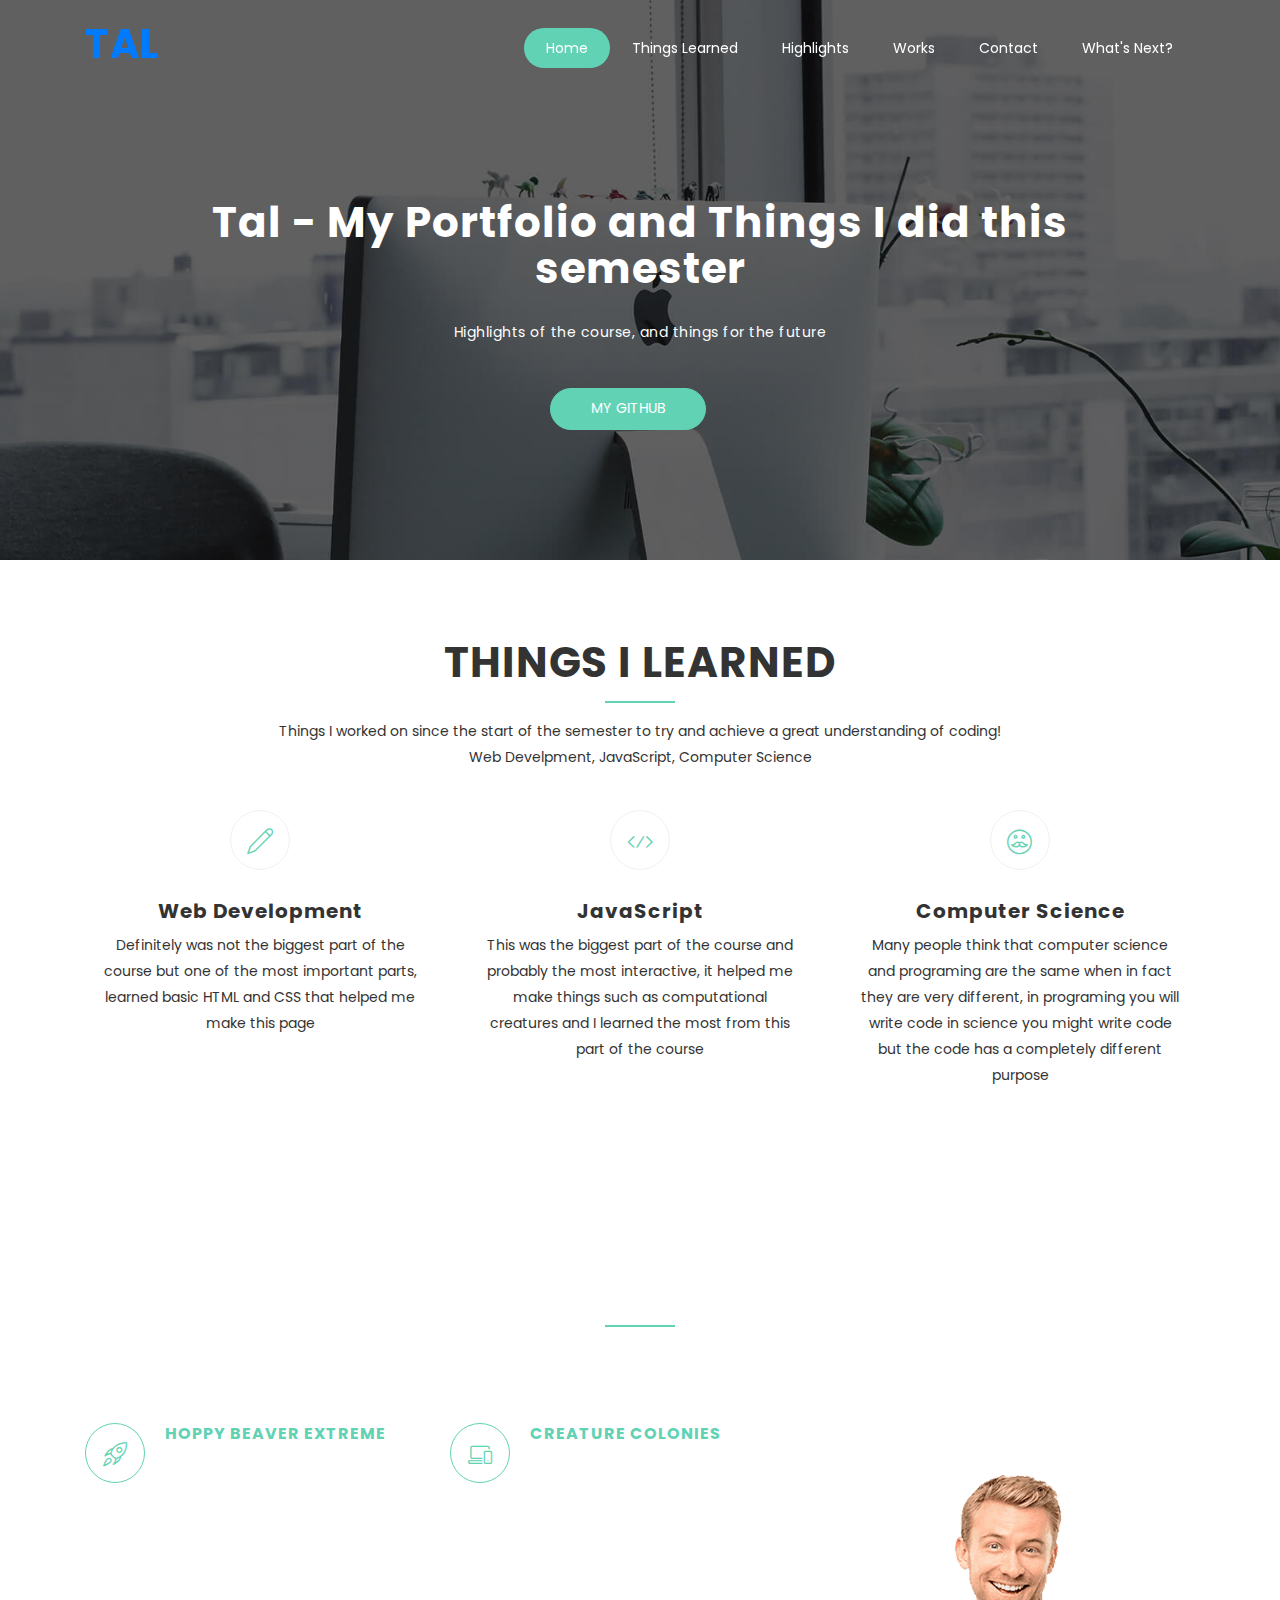
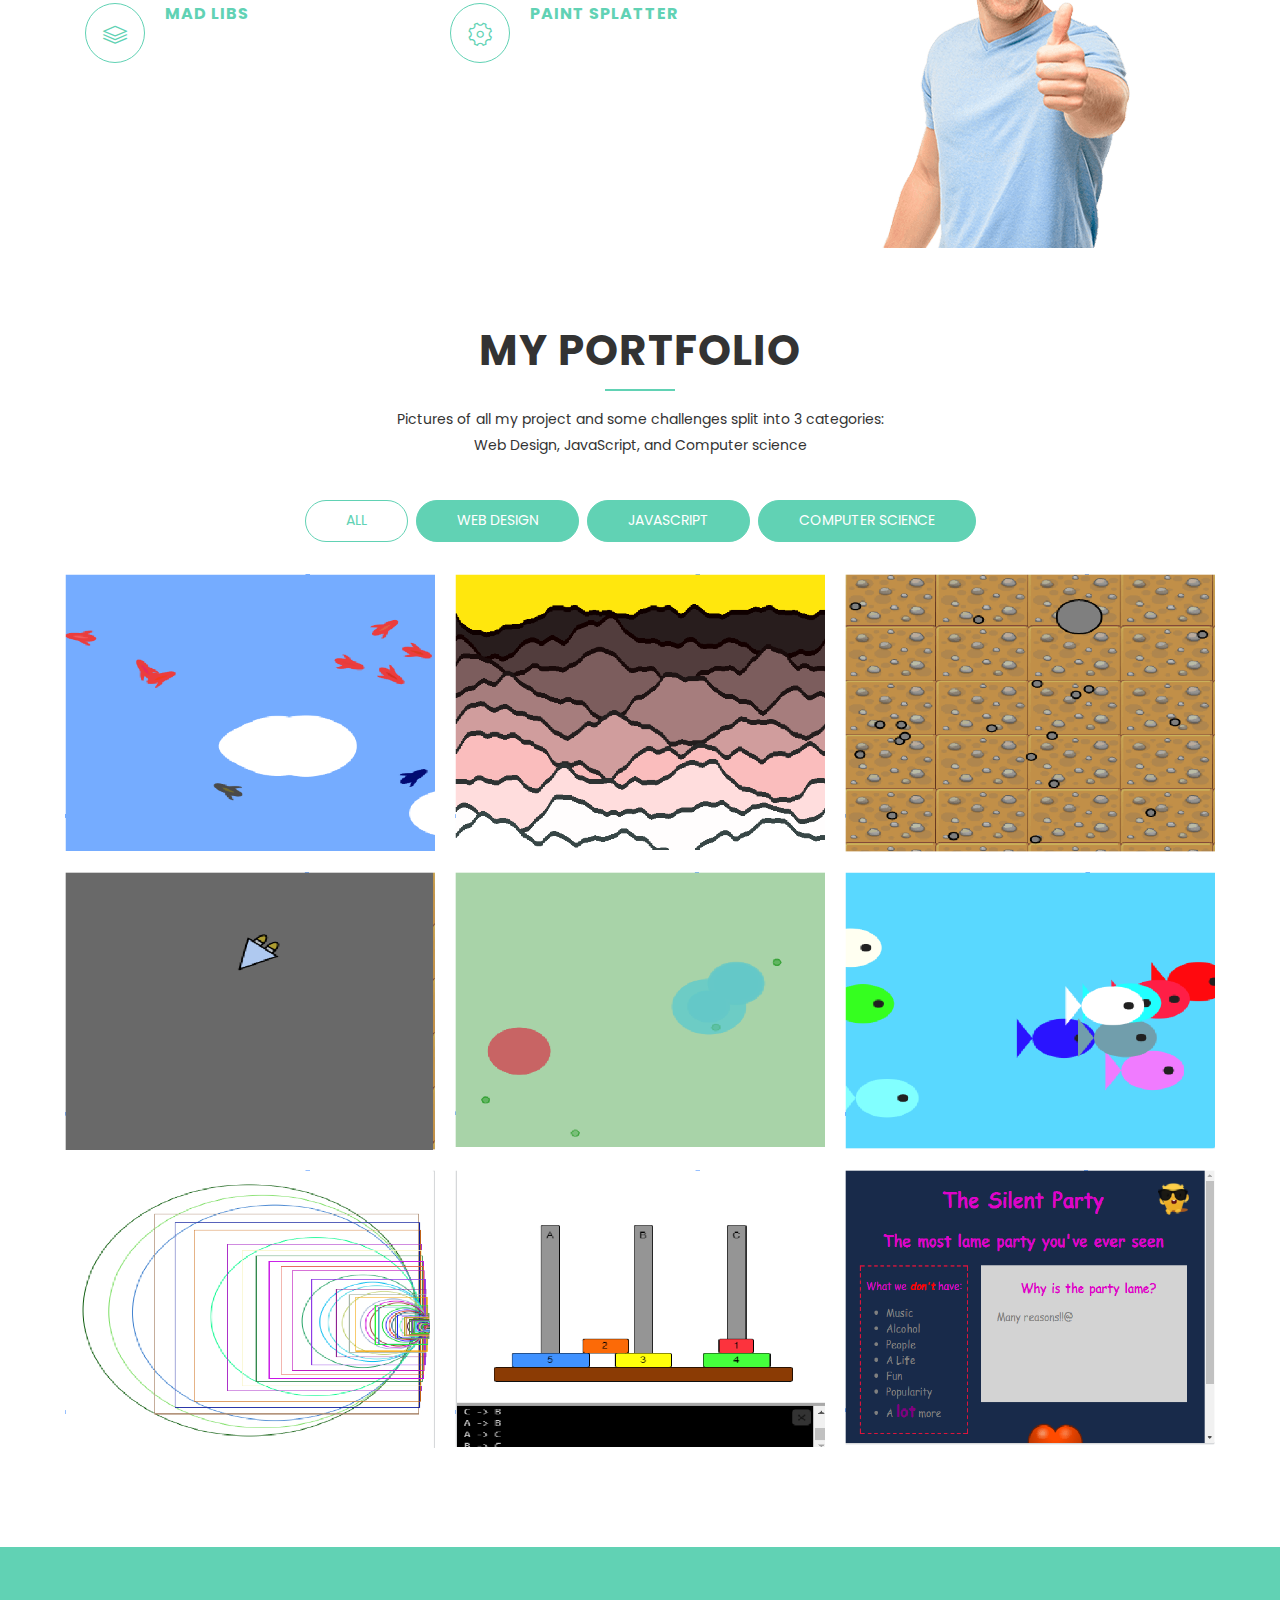
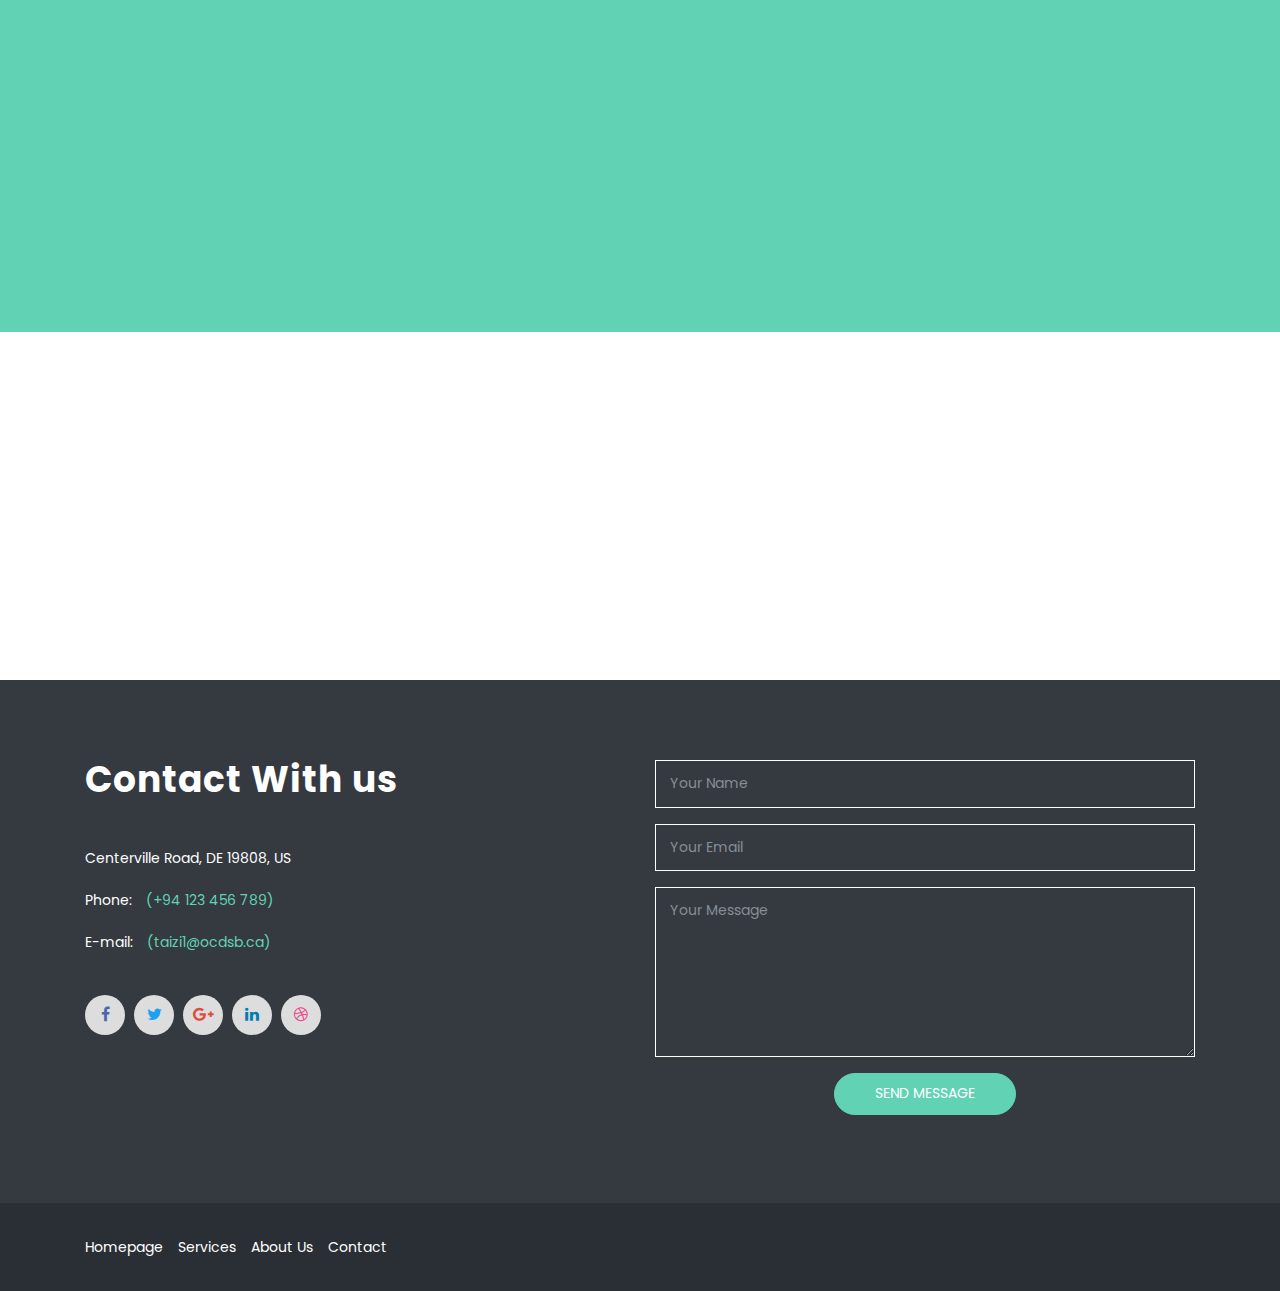
<file: index.html>
<!DOCTYPE html>
<html lang="en">
  <head>
    <!-- Required meta tags -->
    <meta charset="utf-8">
    <meta name="viewport" content="width=device-width, initial-scale=1, shrink-to-fit=no">
    <meta name="keywords" content="Bootstrap, Parallax, Template, Registration, Landing">
    <meta name="viewport" content="width=device-width, initial-scale=1, maximum-scale=1">
    <meta name="author" content="Grayrids">
    <title>Tal Portfolio Website</title>

    <!-- Bootstrap CSS -->
    <link rel="stylesheet" href="css/bootstrap.min.css">
    <link rel="stylesheet" href="css/font-awesome.min.css">
    <link rel="stylesheet" href="css/line-icons.css">
    <link rel="stylesheet" href="css/owl.carousel.css">
    <link rel="stylesheet" href="css/owl.theme.css">
    <link rel="stylesheet" href="css/nivo-lightbox.css">
    <link rel="stylesheet" href="css/magnific-popup.css">
    <link rel="stylesheet" href="css/slicknav.css">
    <link rel="stylesheet" href="css/animate.css">
    <link rel="stylesheet" href="css/main.css">    
    <link rel="stylesheet" href="css/responsive.css">
    <script src="showmore.css"></script>

  </head>
  <body>

    <!-- Header Section Start -->
    <header id="hero-area" data-stellar-background-ratio="0.5">    
      <!-- Navbar Start -->
      <nav class="navbar navbar-expand-lg fixed-top scrolling-navbar indigo">
        <div class="container">
          <!-- Brand and toggle get grouped for better mobile display -->
          <div class="navbar-header">
            <a href="index.html" class="navbar-brand"><h2>TAL</h2></a>
            <button class="navbar-toggler" type="button" data-toggle="collapse" data-target="#main-navbar" aria-controls="main-navbar" aria-expanded="false" aria-label="Toggle navigation">
              <i class="lnr lnr-menu"></i>
            </button>
          </div>
          <div class="collapse navbar-collapse" id="main-navbar">
            <ul class="navbar-nav mr-auto w-100 justify-content-end">
              <li class="nav-item">
                <a class="nav-link page-scroll" href="#hero-area">Home</a>
              </li>
              <li class="nav-item">
                <a class="nav-link page-scroll" href="#services">Things Learned</a>
              </li>
              <li class="nav-item">
                <a class="nav-link page-scroll" href="#features">Highlights</a>
              </li>
              <li class="nav-item">
                <a class="nav-link page-scroll" href="#portfolios">Works</a>
              </li>
              <li class="nav-item">
                <a class="nav-link page-scroll" href="#contact">Contact</a>
              </li>
              <li>
                <a class="nav-link page-scroll" href="whats_next.html">What's Next?</a>
              </li>
            </ul>
          </div>
        </div>

        <!-- Mobile Menu Start -->
        <ul class="mobile-menu">
           <li>
              <a class="page-scroll" href="#hero-area">Home</a>
            </li>
            <li>
              <a class="page-scroll" href="#services">Things Learned</a>
            </li>
            <li>
              <a class="page-scroll" href="#features">Highlights</a>
            </li>
            <li>
              <a class="page-scroll" href="#portfolios">Works</a>
            </li>
            <li>
              <a class="page-scroll" href="#contact">Contact</a>
            </li>
        </ul>
        <!-- Mobile Menu End -->

      </nav>
      <!-- Navbar End -->   
      <div class="container">      
        <div class="row justify-content-md-center">
          <div class="col-md-10">
            <div class="contents text-center">
              <h1 class="wow fadeInDown" data-wow-duration="1000ms" data-wow-delay="0.3s">Tal - My Portfolio and Things I did this semester</h1>
              <p class="lead  wow fadeIn" data-wow-duration="1000ms" data-wow-delay="400ms">Highlights of the course, and things for the future  </p>
              <a href="https://github.com/TalAizikov/Final-10-Projects" class="btn btn-common wow fadeInUp" data-wow-duration="1000ms" data-wow-delay="400ms">My Github</a>
            </div>
          </div>
        </div> 
      </div>           
    </header>
    <!-- Header Section End --> 

    <!-- Services Section Start -->
    <section id="services" class="section">
      <div class="container">
        <div class="section-header">          
          <h2 class="section-title wow fadeIn" data-wow-duration="1000ms" data-wow-delay="0.3s">Things I learned</h2>
          <hr class="lines wow zoomIn" data-wow-delay="0.3s">
          <p class="section-subtitle wow fadeIn" data-wow-duration="1000ms" data-wow-delay="0.3s">Things I worked on since the start of the semester to try and achieve a great understanding of coding! <br> Web Develpment, JavaScript, Computer Science</p>
        </div>
        <div class="row">
          <div class="col-md-4 col-sm-6">
            <div class="item-boxes wow fadeInDown" data-wow-delay="0.2s">
              <div class="icon">
                <i class="lnr lnr-pencil"></i>
              </div>
              <h4>Web Development</h4>
              <p>Definitely was not the biggest part of the course but one of the most important parts, learned basic HTML and CSS that helped me make this page</p>
            </div>
          </div>
          <div class="col-md-4 col-sm-6">
            <div class="item-boxes wow fadeInDown" data-wow-delay="0.8s">
              <div class="icon">
                <i class="lnr lnr-code"></i>
              </div>
              <h4>JavaScript</h4>
              <p>This was the biggest part of the course and probably the most interactive, it helped me make things such as computational creatures and I learned the most from this part of the course</p>
            </div>
          </div>
          <div class="col-md-4 col-sm-6">
            <div class="item-boxes wow fadeInDown" data-wow-delay="1.2s">
              <div class="icon">
                <i class="lnr lnr-mustache"></i>
              </div>
              <h4>Computer Science</h4>
              <p>Many people think that computer science and programing are the same when in fact they are very different, in programing you will write code in science you might write code but the code has a completely different purpose </p>
            </div>
          </div>
        </div>
      </div>
    </section>
    <!-- Services Section End -->

    <!-- Features Section Start -->
    <section id="features" class="section" data-stellar-background-ratio="0.2">
      <div class="container">
        <div class="section-header">          
          <h2 class="section-title">Highlights</h2>
          <hr class="lines">
          <p class="section-subtitle">Here are of my favorite project I made this semester</p>
        </div>
        <div class="row">
          <div class="col-lg-8 col-md-12 col-xs-12">
            <div class="container">
              <div class="row">
                 <div class="col-lg-6 col-sm-6 col-xs-12 box-item">
                    <span class="icon"><a href="https://www.khanacademy.org/computer-programming/spin-off-of-project-hoppy-beaver-extreme/4601442993111040">
                      <i class="lnr lnr-rocket"></i>
                    </span>
                    <div class="text">
                      <h4>Hoppy Beaver Extreme</h4>
                        </a>
                      <p>A very simple but fun game that did not take long to make but you can play for a long time trying to get a new high score</p>
                    </div>
                  </div>
                  <div class="col-lg-6 col-sm-6 col-xs-12 box-item">
                      
                    <span class="icon">
                        <a href="https://www.khanacademy.org/computer-programming/spin-off-of-project-creature-colonies/5747953122607104">
                      <i class="lnr lnr-laptop-phone"></i>
                    </span>
                    <div class="text">
                      <h4>Creature Colonies</h4>
                        </a>
                      <p>A cool app that took a long time to make where 3 object are working together to create a cool simulation</p>
                    </div>
                  </div>
                  <div class="col-lg-6 col-sm-6 col-xs-12 box-item">
                      <a href="https://www.khanacademy.org/computing/computer-programming/html-css-js/html-js-dom-events/p/challenge-mad-libs">
                    <span class="icon">
                      <i class="lnr lnr-layers"></i>
                    </span>
                    <div class="text">
                      <h4>Mad Libs</h4>
                        </a>
                      <p>this was actually a challenge but I think khan academy should of made it a project just because of how fun it was to make</p>
                    </div>
                  </div>
                  <div class="col-lg-6 col-sm-6 col-xs-12 box-item">
                      <a href="https://www.khanacademy.org/computer-programming/spin-off-of-project-paint-splatter/4522197446754304">
                    <span class="icon">
                      <i class="lnr lnr-cog"></i>
                    </span>
                    <div class="text">
                      <h4>Paint splatter</h4>
                        </a>
                      <p>One of the easiest project to make but hardest to perfect! proud of what I made but I think I could make it better</p>
                    </div>
                  </div>
              </div>
            </div>
          </div>
          <div class="col-lg-4 col-xs-12">
            <div class="show-box">
              <img class="img-fulid" src="img/features/feature.png" alt="">
            </div>
          </div>
        </div>
      </div>
    </section>
    <!-- Features Section End -->    

    <!-- Portfolio Section -->
    <section id="portfolios" class="section">
      <!-- Container Starts -->
      <div class="container">
        <div class="section-header">          
          <h2 class="section-title">My Portfolio</h2>
          <hr class="lines">
          <p class="section-subtitle">Pictures of all my project and some challenges split into 3 categories:<br> Web Design, JavaScript, and Computer science</p>
        </div>
        <div class="row">          
          <div class="col-md-12">
            <!-- Portfolio Controller/Buttons -->
            <div class="controls text-center">
              <a class="filter active btn btn-common" data-filter="all">
                All 
              </a>
              <a class="filter btn btn-common" data-filter=".design">
                Web Design 
              </a>
              <a class="filter btn btn-common" data-filter=".development">
                JavaScript
              </a>
              <a class="filter btn btn-common" data-filter=".print">
                Computer Science
              </a>
            </div>
            <!-- Portfolio Controller/Buttons Ends-->
          </div>

          <!-- Portfolio Recent Projects -->
          <div id="portfolio" class="row">
            <div class="col-sm-6 col-md-4 col-lg-4 col-xl-4 mix development">
              <div class="portfolio-item">
                <div class="shot-item">
                  <img src="img/projects/CreaColo.png" alt="" />  
                  <a class="overlay lightbox" href="img/projects/CreaColo.png">
                    <i class="lnr lnr-eye item-icon"></i>
                  </a>
                </div>               
              </div>
            </div>
              <!--design print-->
            <div class="col-sm-6 col-md-4 col-lg-4 col-xl-4 mix development">
              <div class="portfolio-item">
                <div class="shot-item">
                  <img src="img/projects/Mountain%20range.png" alt="" />  
                  <a class="overlay lightbox" href="img/projects/Mountain%20range.png">
                    <i class="lnr lnr-eye item-icon"></i>
                  </a>
                </div>               
              </div>
            </div>
            <div class="col-sm-6 col-md-4 col-lg-4 col-xl-4 mix development">
              <div class="portfolio-item">
                <div class="shot-item">
                  <img src="img/projects/CompCrea.png" alt="" />  
                  <a class="overlay lightbox" href="img/projects/CompCrea.png">
                    <i class="lnr lnr-eye item-icon"></i>
                  </a>
                </div>               
              </div>
            </div>
            <div class="col-sm-6 col-md-4 col-lg-4 col-xl-4 mix development">
              <div class="portfolio-item">
                <div class="shot-item">
                  <img src="img/projects/AstSpaceship.png" alt="" />  
                  <a class="overlay lightbox" href="img/projects/AstSpaceship.png">
                    <i class="lnr lnr-eye item-icon"></i>
                  </a>
                </div>               
              </div>
            </div>
            <div class="col-sm-6 col-md-4 col-lg-4 col-xl-4 mix development">
              <div class="portfolio-item">
                <div class="shot-item">
                  <img src="img/projects/Creature%20comforts%20and%20critter%20jitters.png" alt="" />  
                  <a class="overlay lightbox" href="img/projects/Creature%20comforts%20and%20critter%20jitters.png">
                    <i class="lnr lnr-eye item-icon"></i>
                  </a>
                </div>               
              </div>
            </div>
            <div class="col-sm-6 col-md-4 col-lg-4 col-xl-4 mix design">
              <div class="portfolio-item">
                <div class="shot-item">
                  <img src="img/projects/Fish%20Tank.png" alt="" />  
                  <a class="overlay lightbox" href="img/projects/Fish%20Tank.png">
                    <i class="lnr lnr-eye item-icon"></i>
                  </a>
                </div>               
              </div>
            </div>
            <div class="col-sm-6 col-md-4 col-lg-4 col-xl-4 mix print">
              <div class="portfolio-item">
                <div class="shot-item">
                  <img src="img/projects/Recursive%20art.png" alt="" />  
                  <a class="overlay lightbox" href="img/projects/Recursive%20art.png">
                    <i class="lnr lnr-eye item-icon"></i>
                  </a>
                </div>               
              </div>
            </div>
              <div class="col-sm-6 col-md-4 col-lg-4 col-xl-4 mix print development">
              <div class="portfolio-item">
                <div class="shot-item">
                  <img src="img/projects/Hanoi%20recursively.png" alt="" />  
                  <a class="overlay lightbox" href="img/projects/Hanoi%20recursively.png">
                    <i class="lnr lnr-eye item-icon"></i>
                  </a>
                </div>               
              </div>
            </div>
              <div class="col-sm-6 col-md-4 col-lg-4 col-xl-4 mix design">
              <div class="portfolio-item">
                <div class="shot-item">
                  <img src="img/projects/event%20night.png" alt="" />  
                  <a class="overlay lightbox" href="img/projects/event%20night.png">
                    <i class="lnr lnr-eye item-icon"></i>
                  </a>
                </div>               
              </div>
            </div>
          </div>
        </div>
      </div>
      <!-- Container Ends -->
    </section>
    <!-- Portfolio Section Ends --> 

    <!-- Start Video promo Section -->
    <section class="video-promo section">
      <div class="container">
        <div class="row justify-content-center">
          <div class="col-lg-8">
              <div class="video-promo-content text-center">
                <h2 class="wow zoomIn" data-wow-duration="1000ms" data-wow-delay="100ms">WikiAPI + The Tutorial Video</h2>
                <p class="wow zoomIn" data-wow-duration="1000ms" data-wow-delay="100ms">The WikiAPI is one the projects I am most proud off. I feel like I added a ton to what dan did at first amd I also learned so much about the subject while doing it! </p>
                <a href="https://www.youtube.com/watch?v=hEWn1fJwHV8&t=484s" class="video-popup wow fadeInUp" data-wow-duration="1000ms" data-wow-delay="0.3s"><i class="lnr lnr-film-play"></i></a>
              </div>
          </div>
        </div>
      </div>
    </section>
    <!-- End Video Promo Section -->

    <!-- Counter Section Start -->
    <div class="counters section" data-stellar-background-ratio="0.5">
      <div class="container">
        <div class="row"> 
          <div class="col-sm-6 col-md-3 col-lg-3">
            <div class="facts-item">   
              <div class="icon">
                <i class="lnr lnr-clock"></i>
              </div>             
              <div class="fact-count">
                <h3><span class="counter">4754</span></h3>
                <h4>Working minutes</h4>
              </div>
            </div>
          </div>
          <div class="col-sm-6 col-md-3 col-lg-3">
            <div class="facts-item">   
              <div class="icon">
                <i class="lnr lnr-briefcase"></i>
              </div>            
              <div class="fact-count">
                <h3><span class="counter">30</span></h3>
                <h4>Completed Projects</h4>
              </div>
            </div>
          </div>
          <div class="col-sm-6 col-md-3 col-lg-3">
            <div class="facts-item"> 
              <div class="icon">
                <i class="lnr lnr-user"></i>
              </div>              
              <div class="fact-count">
                <h3><span class="counter">150</span></h3>
                <h4>Challenges + quizes Completed</h4>
              </div>
            </div>
          </div>
          <div class="col-sm-6 col-md-3 col-lg-3">
            <div class="facts-item"> 
              <div class="icon">
                <i class="lnr lnr-heart"></i>
              </div>              
              <div class="fact-count">
                <h3><span class="counter">3043</span></h3>
                <h4>Lines of code Writen</h4>
              </div>
            </div>
          </div>
        </div>
      </div>
    </div>
    <!-- Contact Section Start -->
    <section id="contact" class="section" data-stellar-background-ratio="-0.2">      
      <div class="contact-form">
        <div class="container">
          <div class="row">     
            <div class="col-lg-6 col-sm-6 col-xs-12">
              <div class="contact-us">
                <h3>Contact With us</h3>
                <div class="contact-address">
                  <p>Centerville Road, DE 19808, US </p>
                  <p class="phone">Phone: <span>(+94 123 456 789)</span></p>
                  <p class="email">E-mail: <span>(taizi1@ocdsb.ca)</span></p>
                </div>
                <div class="social-icons">
                  <ul>
                    <li class="facebook"><a href="#"><i class="fa fa-facebook"></i></a></li>
                    <li class="twitter"><a href="#"><i class="fa fa-twitter"></i></a></li>
                    <li class="google-plus"><a href="#"><i class="fa fa-google-plus"></i></a></li>
                    <li class="linkedin"><a href="#"><i class="fa fa-linkedin"></i></a></li>
                    <li class="dribbble"><a href="#"><i class="fa fa-dribbble"></i></a></li>
                  </ul>
                </div>
              </div>
            </div>     
            <div class="col-lg-6 col-sm-6 col-xs-12">
              <div class="contact-block">
                <form id="contactForm">
                  <div class="row">
                    <div class="col-md-12">
                      <div class="form-group">
                        <input type="text" class="form-control" id="name" name="name" placeholder="Your Name" required data-error="Please enter your name">
                        <div class="help-block with-errors"></div>
                      </div>                                 
                    </div>
                    <div class="col-md-12">
                      <div class="form-group">
                        <input type="text" placeholder="Your Email" id="email" class="form-control" name="name" required data-error="Please enter your email">
                        <div class="help-block with-errors"></div>
                      </div> 
                    </div>
                    <div class="col-md-12">
                      <div class="form-group"> 
                        <textarea class="form-control" id="message" placeholder="Your Message" rows="8" data-error="Write your message" required></textarea>
                        <div class="help-block with-errors"></div>
                      </div>
                      <div class="submit-button text-center">
                        <button class="btn btn-common" id="submit" type="submit">Send Message</button>
                        <div id="msgSubmit" class="h3 text-center hidden"></div> 
                        <div class="clearfix"></div> 
                      </div>
                    </div>
                  </div>            
                </form>
              </div>
            </div>
          </div>
        </div>
      </div>           
    </section>
    <!-- Contact Section End -->

    <!-- Footer Section Start -->
    <footer>          
      <div class="container">
        <div class="row">
          <!-- Footer Links -->
          <div class="col-lg-6 col-sm-6 col-xs-12">
            <ul class="footer-links">
              <li>
                <a href="#">Homepage</a>
              </li>
              <li>
                <a href="#">Services</a>
              </li>
              <li>
                <a href="#">About Us</a>
              </li>
              <li>
                <a href="#">Contact</a>
              </li>
            </ul>
          </div>
          <div class="col-lg-6 col-sm-6 col-xs-12">
            </div>
          </div>  
        </div>
      </div>
    </footer>
    <!-- Footer Section End --> 

    <!-- Go To Top Link -->
    <a href="#" class="back-to-top">
      <i class="lnr lnr-arrow-up"></i>
    </a>
    
    <div id="loader">
      <div class="spinner">
        <div class="double-bounce1"></div>
        <div class="double-bounce2"></div>
      </div>
    </div>     

    <!-- jQuery first, then Tether, then Bootstrap JS. -->
    <script src="js/jquery-min.js"></script>
    <script src="js/popper.min.js"></script>
    <script src="js/bootstrap.min.js"></script>
    <script src="js/jquery.mixitup.js"></script>
    <script src="js/nivo-lightbox.js"></script>
    <script src="js/owl.carousel.js"></script>    
    <script src="js/jquery.stellar.min.js"></script>    
    <script src="js/jquery.nav.js"></script>    
    <script src="js/scrolling-nav.js"></script>    
    <script src="js/jquery.easing.min.js"></script>    
    <script src="js/smoothscroll.js"></script>    
    <script src="js/jquery.slicknav.js"></script>     
    <script src="js/wow.js"></script>   
    <script src="js/jquery.vide.js"></script>
    <script src="js/jquery.counterup.min.js"></script>    
    <script src="js/jquery.magnific-popup.min.js"></script>    
    <script src="js/waypoints.min.js"></script>    
    <script src="js/form-validator.min.js"></script>
    <script src="js/contact-form-script.js"></script>   
    <script src="js/main.js"></script>

  </body>
</html>
</file>
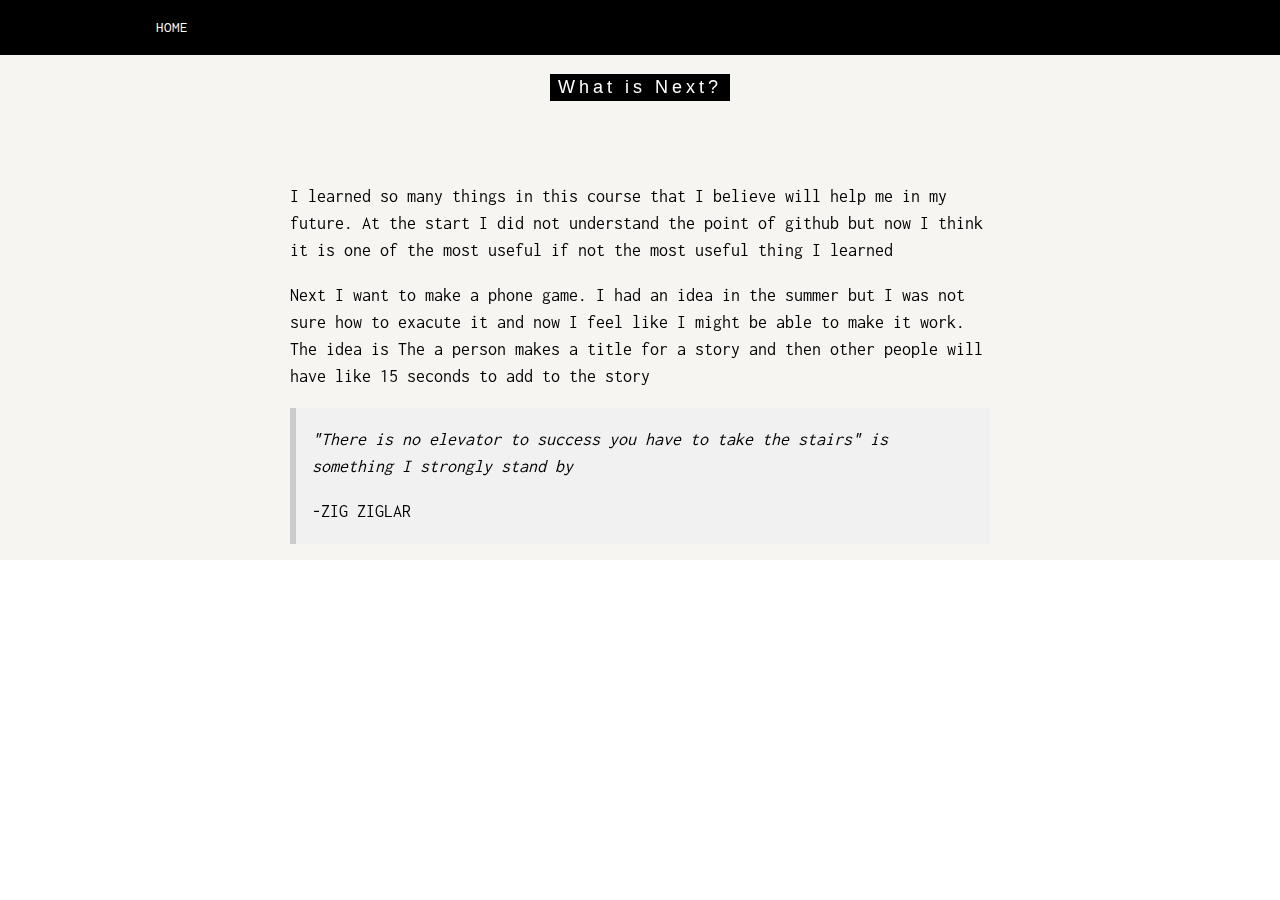
<file: whats_next.html>
<!DOCTYPE html>
<html>
<title>W3.CSS Template</title>
<meta charset="UTF-8">
<meta name="viewport" content="width=device-width, initial-scale=1">
<link rel="stylesheet" href="https://www.w3schools.com/w3css/4/w3.css">
<link rel="stylesheet" href="https://fonts.googleapis.com/css?family=Inconsolata">
<style>
body, html {
    height: 100%;
    font-family: "Inconsolata", sans-serif;
}
.bgimg {
    background-position: center;
    background-size: cover;
    background-image: url("/w3images/coffeehouse.jpg");
    min-height: 75%;
}
.menu {
    display: none;
}
</style>
<body>

<!-- Links (sit on top) -->
<div class="w3-top">
  <div class="w3-row w3-padding w3-black">
    <div class="w3-col s3">
      <a href="index.html" class="w3-button w3-block w3-black">HOME</a>
    </div>
  </div>
</div>

<!-- Header with image -->
    <header id="hero-area" data-stellar-background-ratio="0.5">
  <div class="w3-display-bottomleft w3-center w3-padding-large w3-hide-small">
  </div>
  <div class="w3-display-middle w3-center">
  </div>
  <div class="w3-display-bottomright w3-center w3-padding-large">
  </div>
</header>

<!-- Add a background color and large text to the whole page -->
<div class="w3-sand w3-grayscale w3-large">

<!-- About Container -->
<div class="w3-container" id="about">
  <div class="w3-content" style="max-width:700px">
    <h5 class="w3-center w3-padding-64"><span class="w3-tag w3-wide">What is Next?</span></h5>
    <p>I learned so many things in this course that I believe will help me in my future. At the start I did not understand the point of github but now I think it is one of the most useful if not the most useful thing I learned</p>
    <p>Next I want to make a phone game. I had an idea in the summer but I was not sure how to exacute it and now I feel like I might be able to make it work. The idea is The a person makes a title for a story and then other people will have like 15 seconds to add to the story</p>
    <div class="w3-panel w3-leftbar w3-light-grey">
      <p><i>"There is no elevator to success you have to take the stairs" is something I strongly stand by</i></p>
      <p>-ZIG ZIGLAR</p>
    </div>

</body>
</html>
</file>
<file: css/line-icons.css>
@font-face {
	font-family: 'Linearicons-Free';
	src:url('../fonts/Linearicons-Free.eot?w118d');
	src:url('../fonts/Linearicons-Free.eot?#iefixw118d') format('embedded-opentype'),
		url('../fonts/Linearicons-Free.woff2?w118d') format('woff2'),
		url('../fonts/Linearicons-Free.woff?w118d') format('woff'),
		url('../fonts/Linearicons-Free.ttf?w118d') format('truetype'),
		url('../fonts/Linearicons-Free.svg?w118d#Linearicons-Free') format('svg');
	font-weight: normal;
	font-style: normal;
}

.lnr {
	font-family: 'Linearicons-Free';
	speak: none;
	font-style: normal;
	font-weight: normal;
	font-variant: normal;
	text-transform: none;
	line-height: 1;

	/* Better Font Rendering =========== */
	-webkit-font-smoothing: antialiased;
	-moz-osx-font-smoothing: grayscale;
}

.lnr-home:before {
	content: "\e800";
}
.lnr-apartment:before {
	content: "\e801";
}
.lnr-pencil:before {
	content: "\e802";
}
.lnr-magic-wand:before {
	content: "\e803";
}
.lnr-drop:before {
	content: "\e804";
}
.lnr-lighter:before {
	content: "\e805";
}
.lnr-poop:before {
	content: "\e806";
}
.lnr-sun:before {
	content: "\e807";
}
.lnr-moon:before {
	content: "\e808";
}
.lnr-cloud:before {
	content: "\e809";
}
.lnr-cloud-upload:before {
	content: "\e80a";
}
.lnr-cloud-download:before {
	content: "\e80b";
}
.lnr-cloud-sync:before {
	content: "\e80c";
}
.lnr-cloud-check:before {
	content: "\e80d";
}
.lnr-database:before {
	content: "\e80e";
}
.lnr-lock:before {
	content: "\e80f";
}
.lnr-cog:before {
	content: "\e810";
}
.lnr-trash:before {
	content: "\e811";
}
.lnr-dice:before {
	content: "\e812";
}
.lnr-heart:before {
	content: "\e813";
}
.lnr-star:before {
	content: "\e814";
}
.lnr-star-half:before {
	content: "\e815";
}
.lnr-star-empty:before {
	content: "\e816";
}
.lnr-flag:before {
	content: "\e817";
}
.lnr-envelope:before {
	content: "\e818";
}
.lnr-paperclip:before {
	content: "\e819";
}
.lnr-inbox:before {
	content: "\e81a";
}
.lnr-eye:before {
	content: "\e81b";
}
.lnr-printer:before {
	content: "\e81c";
}
.lnr-file-empty:before {
	content: "\e81d";
}
.lnr-file-add:before {
	content: "\e81e";
}
.lnr-enter:before {
	content: "\e81f";
}
.lnr-exit:before {
	content: "\e820";
}
.lnr-graduation-hat:before {
	content: "\e821";
}
.lnr-license:before {
	content: "\e822";
}
.lnr-music-note:before {
	content: "\e823";
}
.lnr-film-play:before {
	content: "\e824";
}
.lnr-camera-video:before {
	content: "\e825";
}
.lnr-camera:before {
	content: "\e826";
}
.lnr-picture:before {
	content: "\e827";
}
.lnr-book:before {
	content: "\e828";
}
.lnr-bookmark:before {
	content: "\e829";
}
.lnr-user:before {
	content: "\e82a";
}
.lnr-users:before {
	content: "\e82b";
}
.lnr-shirt:before {
	content: "\e82c";
}
.lnr-store:before {
	content: "\e82d";
}
.lnr-cart:before {
	content: "\e82e";
}
.lnr-tag:before {
	content: "\e82f";
}
.lnr-phone-handset:before {
	content: "\e830";
}
.lnr-phone:before {
	content: "\e831";
}
.lnr-pushpin:before {
	content: "\e832";
}
.lnr-map-marker:before {
	content: "\e833";
}
.lnr-map:before {
	content: "\e834";
}
.lnr-location:before {
	content: "\e835";
}
.lnr-calendar-full:before {
	content: "\e836";
}
.lnr-keyboard:before {
	content: "\e837";
}
.lnr-spell-check:before {
	content: "\e838";
}
.lnr-screen:before {
	content: "\e839";
}
.lnr-smartphone:before {
	content: "\e83a";
}
.lnr-tablet:before {
	content: "\e83b";
}
.lnr-laptop:before {
	content: "\e83c";
}
.lnr-laptop-phone:before {
	content: "\e83d";
}
.lnr-power-switch:before {
	content: "\e83e";
}
.lnr-bubble:before {
	content: "\e83f";
}
.lnr-heart-pulse:before {
	content: "\e840";
}
.lnr-construction:before {
	content: "\e841";
}
.lnr-pie-chart:before {
	content: "\e842";
}
.lnr-chart-bars:before {
	content: "\e843";
}
.lnr-gift:before {
	content: "\e844";
}
.lnr-diamond:before {
	content: "\e845";
}
.lnr-linearicons:before {
	content: "\e846";
}
.lnr-dinner:before {
	content: "\e847";
}
.lnr-coffee-cup:before {
	content: "\e848";
}
.lnr-leaf:before {
	content: "\e849";
}
.lnr-paw:before {
	content: "\e84a";
}
.lnr-rocket:before {
	content: "\e84b";
}
.lnr-briefcase:before {
	content: "\e84c";
}
.lnr-bus:before {
	content: "\e84d";
}
.lnr-car:before {
	content: "\e84e";
}
.lnr-train:before {
	content: "\e84f";
}
.lnr-bicycle:before {
	content: "\e850";
}
.lnr-wheelchair:before {
	content: "\e851";
}
.lnr-select:before {
	content: "\e852";
}
.lnr-earth:before {
	content: "\e853";
}
.lnr-smile:before {
	content: "\e854";
}
.lnr-sad:before {
	content: "\e855";
}
.lnr-neutral:before {
	content: "\e856";
}
.lnr-mustache:before {
	content: "\e857";
}
.lnr-alarm:before {
	content: "\e858";
}
.lnr-bullhorn:before {
	content: "\e859";
}
.lnr-volume-high:before {
	content: "\e85a";
}
.lnr-volume-medium:before {
	content: "\e85b";
}
.lnr-volume-low:before {
	content: "\e85c";
}
.lnr-volume:before {
	content: "\e85d";
}
.lnr-mic:before {
	content: "\e85e";
}
.lnr-hourglass:before {
	content: "\e85f";
}
.lnr-undo:before {
	content: "\e860";
}
.lnr-redo:before {
	content: "\e861";
}
.lnr-sync:before {
	content: "\e862";
}
.lnr-history:before {
	content: "\e863";
}
.lnr-clock:before {
	content: "\e864";
}
.lnr-download:before {
	content: "\e865";
}
.lnr-upload:before {
	content: "\e866";
}
.lnr-enter-down:before {
	content: "\e867";
}
.lnr-exit-up:before {
	content: "\e868";
}
.lnr-bug:before {
	content: "\e869";
}
.lnr-code:before {
	content: "\e86a";
}
.lnr-link:before {
	content: "\e86b";
}
.lnr-unlink:before {
	content: "\e86c";
}
.lnr-thumbs-up:before {
	content: "\e86d";
}
.lnr-thumbs-down:before {
	content: "\e86e";
}
.lnr-magnifier:before {
	content: "\e86f";
}
.lnr-cross:before {
	content: "\e870";
}
.lnr-menu:before {
	content: "\e871";
}
.lnr-list:before {
	content: "\e872";
}
.lnr-chevron-up:before {
	content: "\e873";
}
.lnr-chevron-down:before {
	content: "\e874";
}
.lnr-chevron-left:before {
	content: "\e875";
}
.lnr-chevron-right:before {
	content: "\e876";
}
.lnr-arrow-up:before {
	content: "\e877";
}
.lnr-arrow-down:before {
	content: "\e878";
}
.lnr-arrow-left:before {
	content: "\e879";
}
.lnr-arrow-right:before {
	content: "\e87a";
}
.lnr-move:before {
	content: "\e87b";
}
.lnr-warning:before {
	content: "\e87c";
}
.lnr-question-circle:before {
	content: "\e87d";
}
.lnr-menu-circle:before {
	content: "\e87e";
}
.lnr-checkmark-circle:before {
	content: "\e87f";
}
.lnr-cross-circle:before {
	content: "\e880";
}
.lnr-plus-circle:before {
	content: "\e881";
}
.lnr-circle-minus:before {
	content: "\e882";
}
.lnr-arrow-up-circle:before {
	content: "\e883";
}
.lnr-arrow-down-circle:before {
	content: "\e884";
}
.lnr-arrow-left-circle:before {
	content: "\e885";
}
.lnr-arrow-right-circle:before {
	content: "\e886";
}
.lnr-chevron-up-circle:before {
	content: "\e887";
}
.lnr-chevron-down-circle:before {
	content: "\e888";
}
.lnr-chevron-left-circle:before {
	content: "\e889";
}
.lnr-chevron-right-circle:before {
	content: "\e88a";
}
.lnr-crop:before {
	content: "\e88b";
}
.lnr-frame-expand:before {
	content: "\e88c";
}
.lnr-frame-contract:before {
	content: "\e88d";
}
.lnr-layers:before {
	content: "\e88e";
}
.lnr-funnel:before {
	content: "\e88f";
}
.lnr-text-format:before {
	content: "\e890";
}
.lnr-text-format-remove:before {
	content: "\e891";
}
.lnr-text-size:before {
	content: "\e892";
}
.lnr-bold:before {
	content: "\e893";
}
.lnr-italic:before {
	content: "\e894";
}
.lnr-underline:before {
	content: "\e895";
}
.lnr-strikethrough:before {
	content: "\e896";
}
.lnr-highlight:before {
	content: "\e897";
}
.lnr-text-align-left:before {
	content: "\e898";
}
.lnr-text-align-center:before {
	content: "\e899";
}
.lnr-text-align-right:before {
	content: "\e89a";
}
.lnr-text-align-justify:before {
	content: "\e89b";
}
.lnr-line-spacing:before {
	content: "\e89c";
}
.lnr-indent-increase:before {
	content: "\e89d";
}
.lnr-indent-decrease:before {
	content: "\e89e";
}
.lnr-pilcrow:before {
	content: "\e89f";
}
.lnr-direction-ltr:before {
	content: "\e8a0";
}
.lnr-direction-rtl:before {
	content: "\e8a1";
}
.lnr-page-break:before {
	content: "\e8a2";
}
.lnr-sort-alpha-asc:before {
	content: "\e8a3";
}
.lnr-sort-amount-asc:before {
	content: "\e8a4";
}
.lnr-hand:before {
	content: "\e8a5";
}
.lnr-pointer-up:before {
	content: "\e8a6";
}
.lnr-pointer-right:before {
	content: "\e8a7";
}
.lnr-pointer-down:before {
	content: "\e8a8";
}
.lnr-pointer-left:before {
	content: "\e8a9";
}
</file>
<file: css/responsive.css>
/* only small desktops */
/* tablets */
/* only small tablets */
@media (min-width: 768px) and (max-width: 991px) {
  #hero-area .contents h1 {
    font-size: 28px;
  }
  .item-boxes h4 {
    font-size: 18px;
  }
  #features .show-box img {
    display: none;
  }
  .pricing-table .pricing-details ul li {
    font-size: 12px;
  }
  .counters .facts-item .fact-count h4 {
    font-size: 14px;
  }
  .single-team {
    margin-bottom: 30px;
  }
  .meta-tags span {
    margin-right: 3px;
  }
  .meta-tags span i {
    margin-right: 0px;
  }
  #blog .blog-item-text h3 {
    font-size: 14px;
    line-height: 20px;
  }
}

/* mobile or only mobile */
@media (max-width: 767px) {
  .section-header .section-title {
    font-size: 20px;
  }
  #hero-area .contents {
    padding: 100px 0 80px;
  }
  #hero-area .contents h1 {
    font-size: 18px;
    line-height: 30px;
  }
  #features .show-box img {
    display: none;
  }
  #features .box-item .text h4 {
    font-size: 14px;
  }
  .controls {
    margin: 0px;
  }
  .controls .btn {
    font-size: 13px;
    padding: 7px 7px;
  }
  .video-promo .video-promo-content h2 {
    font-size: 22px;
  }
  .pricing-table {
    margin-bottom: 15px;
  }
  .counters .facts-item {
    margin-bottom: 30px;
  }
  .single-team {
    margin-bottom: 15px;
  }
  .contact-us {
    margin-bottom: 30px;
  }
  .contact-us h3 {
    font-size: 28px;
  }
  .footer-links li a {
    margin-right: 10px;
  }
  .copyright {
    float: left;
  }
}
</file>
<file: css/main.css>
/*
* Mate - Bootstrap 4 Template
* Build Date: December 2017
* Last updated: December 2017
* Version: 1.0
* Author: UIdeck
* Copyright (C) 2018 UIdeck
*/
/* ------------------------------------- */
/* TABLE OF CONTENTS
/* -------------------------------------
  1. IMPORT GOOGLE FONTS
  2. GENERAL
    -2.1 SECTION TITLE
    -2.2 BUTTONS
    -2.3 SOCIAL ICON
    -2.4 PRE LOADER
    -2.5 SCROLL TO UP
  3. HERO AREA 
  4. NAVBAR
  5. SERVICES SECTION
  6. FEATURES SECTION
  7. VIDEO PROMO SECTION
  8. PORTFOLIO SECTION
  9. PRICING TABLE 
  10. COUNTER SECTION
  11. TESTIMONIAL AREA
  12. TEAM SECTION
  13. BLOG SECTION
  14. CONTACT SECTION
  15. FOOTER SECTION
    -15.1 COMING SOON PAGE
  ------------------------------------- */
/* ==========================================================================
   1. IMPORT GOOGLE FONTS
   ========================================================================== */
@import url("https://fonts.googleapis.com/css?family=Poppins:400,700");
/* ==========================================================================
   2. GENERAL
   ========================================================================== */
body {
  font-family: 'Poppins', sans-serif;
  color: #333;
  font-size: 14px;
  font-weight: 400;
  background: #fff;
  overflow-x: hidden;
}

html {
  overflow-x: hidden;
}

p {
  font-size: 14px;
  line-height: 26px;
}

a:hover, a:focus {
  color: #61D2B4;
}

a {
  -webkit-transition: all 0.2s linear;
  -moz-transition: all 0.2s linear;
  -o-transition: all 0.2s linear;
  transition: all 0.2s linear;
}

h1, h2, h3, h4, h5 {
  font-family: 'Poppins', sans-serif;
  font-size: 40px;
  font-weight: 700;
  letter-spacing: 1px;
}

ul {
  margin: 0;
  padding: 0;
}

ul li {
  list-style: none;
}

a:hover,
a:focus {
  text-decoration: none;
  outline: none;
}

a:not([href]):not([tabindex]) {
  color: #fff;
}

a:not([href]):not([tabindex]):focus, a:not([href]):not([tabindex]):hover {
  color: #61D2B4;
}

/* ==========================================================================
   2.1 Section Title
   ========================================================================== */
.section {
  padding: 80px 0;
}

.section-header {
  color: #fff;
  margin-bottom: 40px;
  text-align: center;
}

.section-header .section-title {
  font-size: 42px;
  margin-top: 0;
  text-transform: uppercase;
  font-weight: 700;
  color: #333;
  position: relative;
}

.section-header .section-title span {
  color: #61D2B4;
}

.section-header .section-subtitle {
  margin-top: 15px;
  color: #333;
  font-size: 14px;
  font-weight: 400;
}

.section-header .lines {
  margin: auto;
  width: 70px;
  position: relative;
  border-top: 2px solid #61D2B4;
  margin-top: 15px;
}

/* ==========================================================================
   2.2 Buttons
   ========================================================================== */
.btn {
  font-size: 14px;
  padding: 11px 40px;
  border-radius: 0px;
  font-weight: 400;
  color: #fff;
  text-transform: uppercase;
  -webkit-transition: all 0.2s linear;
  -moz-transition: all 0.2s linear;
  -o-transition: all 0.2s linear;
  transition: all 0.2s linear;
  display: inline-block;
}

.btn:focus,
.btn:active {
  box-shadow: none;
  outline: none;
  color: #fff;
}

.btn-common {
  border: 1px solid #61D2B4;
  background: #61D2B4;
  position: relative;
  color: #fff;
  z-index: 1;
  border-radius: 30px;
}

.btn-common:hover {
  color: #fff;
  background: #33b391;
  border-color: #33b391;
  transition: all .50s ease-in-out;
  -moz-transition: all .50s ease-in-out;
  -webkit-transition: all .50s ease-in-out;
}

.btn-border {
  color: #fff;
  background-color: transparent;
  border: 2px solid #fff;
  border-radius: 4px;
}

.btn-border:hover {
  border: 2px solid #fff;
  color: #fff;
  background-color: #61D2B4;
}

.btn-lg {
  padding: 14px 33px;
  text-transform: uppercase;
  font-size: 16px;
}

.btn-rm {
  padding: 7px 0px;
  color: #999;
  text-transform: capitalize;
}

.btn-rm i {
  vertical-align: middle;
}

button:focus {
  outline: none !important;
}

.clear {
  clear: both;
}

/* ==========================================================================
   2.3 Social Iocns
   ========================================================================== */
.social-icons {
  margin-top: 40px;
}

.social-icons ul {
  margin: 0;
  padding: 0;
  list-style: none;
}

.social-icons ul li {
  display: inline;
}

.social-icons ul li a {
  display: inline-block;
  margin-right: 5px;
  margin-bottom: 15px;
  border-radius: 50%;
  line-height: 40px;
  width: 40px;
  height: 40px;
  text-align: center;
  background: #ddd;
  font-size: 16px;
}

.social-icons ul li a:hover {
  color: #fff;
}

.facebook a {
  color: #4867AA;
}

.facebook a:hover {
  background: #4867AA;
}

.twitter a {
  color: #1DA1F2;
}

.twitter a:hover {
  background: #1DA1F2;
}

.google-plus a {
  color: #DD4D42;
}

.google-plus a:hover {
  background: #DD4D42;
}

.youtube a {
  color: #DF2926;
}

.youtube a:hover {
  background: #DF2926;
}

.linkedin a {
  color: #007BB6;
}

.linkedin a:hover {
  background: #007BB6;
}

.pinterest a {
  color: #BD081C;
}

.pinterest a:hover {
  background: #BD081C;
}

.dribbble a {
  color: #EA4C89;
}

.dribbble a:hover {
  background: #EA4C89;
}

.behance a {
  color: #0B7CFF;
}

.behance a:hover {
  background: #0B7CFF;
}

/* ==========================================================================
	 2.4  Pre Loader
	 ========================================================================== */
#loader {
  position: fixed;
  top: 0;
  left: 0;
  width: 100%;
  height: 100%;
  background: #333;
  z-index: 9999999999;
}

.spinner {
  width: 40px;
  height: 40px;
  top: 45%;
  position: relative;
  margin: 0px auto;
}

.double-bounce1, .double-bounce2 {
  width: 100%;
  height: 100%;
  border-radius: 50%;
  background-color: #61D2B4;
  opacity: 0.6;
  position: absolute;
  top: 0;
  left: 0;
  -webkit-animation: sk-bounce 2.0s infinite ease-in-out;
  animation: sk-bounce 2.0s infinite ease-in-out;
}

.double-bounce2 {
  -webkit-animation-delay: -1.0s;
  animation-delay: -1.0s;
}

@-webkit-keyframes sk-bounce {
  0%, 100% {
    -webkit-transform: scale(0);
  }
  50% {
    -webkit-transform: scale(1);
  }
}

@keyframes sk-bounce {
  0%, 100% {
    transform: scale(0);
    -webkit-transform: scale(0);
  }
  50% {
    transform: scale(1);
    -webkit-transform: scale(1);
  }
}

/* ========================================================================== 
  -2.5 Scroll To Up 
   ========================================================================== */
.back-to-top {
  display: none;
  position: fixed;
  bottom: 18px;
  right: 15px;
}

.back-to-top i {
  display: block;
  width: 36px;
  height: 36px;
  line-height: 36px;
  color: #fff;
  font-size: 14px;
  text-align: center;
  border-radius: 4px;
  background-color: #61D2B4;
  -webkit-transition: all 0.2s linear;
  -moz-transition: all 0.2s linear;
  -o-transition: all 0.2s linear;
  transition: all 0.2s linear;
}

/* ==========================================================================
   3. Hero Area
   ========================================================================== */
#hero-area {
  background: url(../img/hero-area.jpg) fixed no-repeat;
  background-size: cover;
  color: #fff;
  overflow: hidden;
  position: relative;
}

#hero-area .overlay {
  position: absolute;
  width: 100%;
  height: 100%;
  top: 0px;
  left: 0px;
  background: #61D2B4;
  opacity: 0.9;
}

#hero-area .contents {
  padding: 200px 0 130px;
}

#hero-area .contents h1 {
  color: #fff;
  font-size: 42px;
  font-weight: 700;
  margin-bottom: 25px;
}

#hero-area .contents p {
  font-size: 14px;
  color: #fff;
  font-weight: 400;
  line-height: 30px;
  letter-spacing: 0.5px;
}

#hero-area .contents .btn {
  margin: 25px 25px 0px 0px;
  text-transform: uppercase;
}

#hero-area .banner_bottom_btn {
  margin-top: 40px;
}

#hero-area .banner_bottom_btn i {
  color: #fff;
  font-size: 48px;
  -webkit-transition: all 0.2s linear;
  -moz-transition: all 0.2s linear;
  -o-transition: all 0.2s linear;
  transition: all 0.2s linear;
}

#hero-area .banner_bottom_btn i:hover {
  color: #61D2B4;
}

/* ==========================================================================
   4. Navbar Style
   ========================================================================== */
.navbar-brand {
  position: relative;
  padding: 0px;
}

.top-nav-collapse {
  background: #fff;
  z-index: 999999;
  top: 0px !important;
  padding: 0;
  box-shadow: 0px 3px 6px 3px rgba(0, 0, 0, 0.06);
  -webkit-animation-duration: 1s;
  animation-duration: 1s;
  -webkit-animation-fill-mode: both;
  animation-fill-mode: both;
  -webkit-animation-name: fadeInDown;
  animation-name: fadeInDown;
  background: #fff !important;
}

.top-nav-collapse .navbar-brand {
  top: 0px;
}

.top-nav-collapse .navbar-nav .nav-link {
  color: #333 !important;
  margin-top: 0px !important;
  margin-bottom: 0px !important;
}

.top-nav-collapse .navbar-nav .nav-link:hover {
  color: #61D2B4 !important;
}

.top-nav-collapse .navbar-nav .nav-link.active {
  color: #fff !important;
}

.indigo {
  background: transparent;
}

.navbar-expand-lg .navbar-nav .nav-link {
  color: #fff;
  padding: 0 22px;
  margin-top: 20px;
  margin-bottom: 20px;
  line-height: 40px;
  border-radius: 30px;
  background: transparent;
  -webkit-transition: all 0.3s ease-in-out;
  -moz-transition: all 0.3s ease-in-out;
  transition: all 0.3s ease-in-out;
}

.navbar-expand-lg .navbar-nav li a:hover,
.navbar-expand-lg .navbar-nav li .active > a,
.navbar-expand-lg .navbar-nav li a:focus {
  color: #61D2B4;
}

.navbar .nav-link.active {
  color: #fff !important;
  background: #61D2B4;
}

.dropdown-toggle::after {
  display: none;
}

.slicknav_btn {
  border-color: #61D2B4;
}

.slicknav_menu .slicknav_icon-bar {
  background: #61D2B4;
}

/* only small tablets */
@media (min-width: 768px) and (max-width: 991px) {
  #nav-main li a.nav-link {
    padding-top: 18px;
  }
}

.navbar-toggler {
  display: none;
}

.mobile-menu {
  display: none;
}

.slicknav_menu {
  display: none;
}

@media screen and (max-width: 768px) {
  .navbar-header {
    width: 100%;
  }
  .navbar-brand {
    position: absolute;
    padding: 15px;
    top: 0;
  }
  .navbar-brand img {
    width: 70%;
  }
  #mobile-menu {
    display: none;
  }
  .slicknav_menu {
    display: block;
  }
  .slicknav_nav .active a {
    background: #61D2B4;
    color: #fff;
  }
  .slicknav_nav a:hover, .slicknav_nav .active {
    color: #61D2B4;
    background: #f8f9fa;
  }
  .slicknav_nav .dropdown li a.active {
    background: #f8f9fa;
    color: #61D2B4;
  }
}

/* ==========================================================================
  5. Services section
   ========================================================================== */
.item-boxes {
  text-align: center;
  padding: 0px 15px;
  margin-bottom: 15px;
  -webkit-transition: all 0.3s ease 0s;
  -moz-transition: all 0.3s ease 0s;
  transition: all 0.3s ease 0s;
}

.item-boxes .icon {
  width: 60px;
  height: 60px;
  text-align: center;
  border: 1px solid #f1f1f1;
  display: inline-block;
  border-radius: 30px;
  margin-bottom: 30px;
  -webkit-transition: all 0.3s ease-in-out;
  -moz-transition: all 0.3s ease-in-out;
  transition: all 0.3s ease-in-out;
}

.item-boxes .icon i {
  font-size: 26px;
  line-height: 60px;
  color: #61D2B4;
}

.item-boxes h4 {
  font-size: 20px;
  font-weight: 700;
  margin-bottom: 10px;
}

.item-boxes:hover .icon {
  background: #61D2B4;
}

.item-boxes:hover .icon i {
  color: #fff;
}

/* ==========================================================================
  6. Features Section Style
   ========================================================================== */
#features {
  background: url(../img/bg1.jpg) fixed no-repeat;
  background-size: cover;
  color: #fff;
  overflow: hidden;
  position: relative;
}

#features .section-title {
  color: #fff;
}

#features .section-subtitle {
  color: #fff;
}

#features .icon {
  display: inline-block;
  width: 60px;
  height: 60px;
  border-radius: 30px;
  text-align: center;
  position: relative;
  z-index: 1;
}

#features .box-item {
  padding: 15px 0;
}

#features .box-item .icon {
  border: 1px solid #61D2B4;
  text-align: center;
  float: left;
  -webkit-transition: all 0.2s linear;
  -moz-transition: all 0.2s linear;
  -o-transition: all 0.2s linear;
  transition: all 0.2s linear;
}

#features .box-item .icon i {
  color: #61D2B4;
  font-size: 24px;
  line-height: 60px;
  -webkit-transition: all 0.2s linear;
  -moz-transition: all 0.2s linear;
  -o-transition: all 0.2s linear;
  transition: all 0.2s linear;
}

#features .box-item .text {
  padding-left: 80px;
}

#features .box-item .text h4 {
  color: #61D2B4;
  font-weight: 700;
  font-size: 16px;
  text-transform: uppercase;
  line-height: 22px;
}

#features .box-item .text p {
  font-size: 14px;
  line-height: 26px;
}

#features .box-item:hover .icon {
  background: #61D2B4;
}

#features .box-item:hover .icon i {
  color: #ffffff;
}

#features .show-box img {
  position: absolute;
  bottom: -120px;
}

/* ==========================================================================
  7. Video promo Style
   ========================================================================== */
.video-promo {
  background: #61D2B4;
  color: #fff;
  overflow: hidden;
  position: relative;
}

.video-promo .video-promo-content {
  color: #fff;
}

.video-promo .video-promo-content h2 {
  color: #fff;
  font-size: 30px;
  text-transform: uppercase;
  margin-bottom: 30px;
}

.video-promo .video-promo-content p {
  margin-bottom: 30px;
}

.video-promo .video-promo-content .video-popup {
  width: 80px;
  height: 80px;
  text-align: center;
  border: 3px solid #fff;
  color: #fff;
  border-radius: 50%;
  display: inline-block;
  font-size: 30px;
  -webkit-transition: all 0.5s ease-in-out;
  -moz-transition: all 0.5s ease-in-out;
  transition: all 0.5s ease-in-out;
}

.video-promo .video-promo-content .video-popup i {
  line-height: 72px;
}

.overlay {
  position: absolute;
  width: 100%;
  height: 100%;
  top: 0px;
  left: 0px;
  background: #61D2B4;
  opacity: 0.9;
  filter: alpha(opacity=90);
}

/* ==========================================================================
  8. Portfolio Section
   ========================================================================== */
#portfolios .mix {
  padding: 10px;
}

#portfolios .portfolio-item .shot-item {
  margin: 0px;
}

#portfolio .mix {
  display: none;
}

.controls {
  text-align: center;
  padding: 0px 0px 20px;
}

.controls .active {
  color: #61D2B4 !important;
  border-color: #61D2B4;
  background: transparent;
}

.controls .btn {
  text-transform: uppercase;
  margin: 2px;
}

.controls:hover {
  cursor: pointer;
}

.portfolio-img {
  overflow: hidden;
  display: block;
  position: relative;
}

.portfolio-img img {
  width: 100%;
}

.shot-item {
  margin-right: 15px;
  border-radius: 4px;
  background: #fff;
  position: relative;
}

.shot-item img {
  width: 100%;
}

.shot-item .overlay {
  position: absolute;
  width: 100%;
  height: 100%;
  text-align: center;
  opacity: 0;
  background: rgba(0, 0, 0, 0.7);
  top: 0;
  left: 0;
}

.shot-item:hover .overlay {
  opacity: 1;
}

.overlay .item-icon {
  height: 48px;
  width: 48px;
  line-height: 48px;
  color: #61D2B4;
  left: 50%;
  margin-left: -24px;
  margin-top: -24px;
  top: 50%;
  position: absolute;
  z-index: 2;
  visibility: hidden;
  opacity: 0;
  cursor: pointer;
  text-align: center;
  font-size: 20px;
  -webkit-transition: all 0.5s ease-in-out;
  -moz-transition: all 0.5s ease-in-out;
  transition: all 0.5s ease-in-out;
  border: 1px solid #61D2B4;
  border-radius: 50%;
}

.overlay .item-icon:hover {
  background: #61D2B4;
  color: #fff;
}

.shot-item:hover .item-icon {
  visibility: visible;
  opacity: 1;
}

/* ==========================================================================
	9. Pricing Table
	========================================================================== */
.pricing-table {
  padding: 0px 0px 40px 0px;
  margin: 0 auto;
  margin-bottom: 5px;
  border: transparent;
  text-align: center;
  background-color: #FFFFFF;
  border: 1px solid #f1f1f1;
  -webkit-transition: all 0.3s;
  -moz-transition: all 0.3s;
  transition: all 0.3s;
}

.pricing-table:hover {
  box-shadow: 0 0 20px 0 rgba(0, 0, 0, 0.1);
}

.pricing-table .pricing-details h2 {
  font-size: 26px;
  font-weight: 700;
  color: #333;
  margin-bottom: 20px;
  text-transform: uppercase;
  background: #f1f1f1;
  padding: 30px 0;
}

.pricing-table .pricing-details span {
  display: inline-block;
  font-size: 48px;
  font-weight: 400;
  color: #61D2B4;
  margin-bottom: 20px;
}

.pricing-table .pricing-details ul {
  margin-bottom: 35px;
}

.pricing-table .pricing-details ul li {
  padding: 10px;
  font-size: 15px;
  border-bottom: 1px dotted #f1f1f1;
}

.table-left {
  margin-top: 20px;
}

/* ==========================================================================
 10. Counter Section Style
 ========================================================================== */
.counters {
  background: url(../img/counter.jpg) fixed;
  position: relative;
}

.counters .facts-item {
  text-align: center;
  color: #fff;
}

.counters .facts-item .icon {
  margin-bottom: 30px;
}

.counters .facts-item .icon i {
  font-size: 50px;
  color: #fff;
}

.counters .facts-item .fact-count h3 {
  font-size: 35px;
  color: #fff;
  margin-bottom: 15px;
}

.counters .facts-item .fact-count h4 {
  font-size: 20px;
  font-weight: 400;
  color: #fff;
}

/* ==========================================================================
11. Testimonial Section Style
 ========================================================================== */
#testimonial {
  background: url(../img/testimonial-bg.jpg) fixed no-repeat;
  background-size: cover;
  color: #fff;
  overflow: hidden;
  position: relative;
}

.testimonial-item {
  text-align: center;
}

.testimonial-item img {
  width: 80px;
  border: 3px solid #fff;
  height: 80px;
  border-radius: 50%;
}

.testimonial-item .testimonial-text h3 {
  font-size: 15px;
  font-weight: 700;
}

.testimonial-item .testimonial-text span {
  font-size: 14px;
  color: #999;
}

.testimonial-item .testimonial-text p {
  font-size: 14px;
  font-weight: 400;
  padding: 36px 10px 30px 10px;
  margin: 0;
  line-height: 30px;
}

.owl-theme .owl-controls .owl-page span {
  background: #61D2B4;
}

.owl-theme .owl-controls {
  margin-top: 20px;
}

/* ==========================================================================
  12. Team Section
   ========================================================================== */
.single-team:hover .team-details {
  opacity: 1;
}

.single-team {
  position: relative;
  -webkit-transition: 0.5s;
  transition: 0.5s;
  box-shadow: 0px 0px 5px rgba(0, 0, 0, 0.1);
  border-radius: 0px;
  background: #61D2B4;
  overflow: hidden;
}

.single-team img {
  width: 100%;
}

.single-team .team-inner {
  -webkit-transition: 0.5s;
  transition: 0.5s;
}

.single-team .team-details {
  text-align: center;
  -webkit-transition: 0.5s;
  -moz-transition: 0.5s;
  transition: 0.5s;
  border-radius: 0px;
  background: #f1f1f1;
  padding: 15px;
}

.single-team .team-details .team-title {
  margin-bottom: 5px;
  font-size: 20px;
  font-weight: 700;
  color: #333;
}

.single-team .team-details p {
  color: #333;
}

.single-team .social-list li {
  display: inline-block;
}

.single-team .social-list li a {
  display: block;
  height: 34px;
  line-height: 34px;
  text-align: center;
  width: 34px;
  margin: 2px;
  color: #61D2B4;
  font-size: 14px;
  background: #fff;
  border-radius: 50px;
  -webkit-transition: 0.5s;
  -moz-transition: 0.5s;
  transition: 0.5s;
}

.single-team .social-list .facebook a:hover {
  background: #4867aa;
  color: #fff;
}

.single-team .social-list .twitter a:hover {
  background: #1da1f2;
  color: #fff;
}

.single-team .social-list .google-plus a:hover {
  background: #dd4d42;
  color: #fff;
}

.single-team .social-list .linkedin a:hover {
  background: #007bb6;
  color: #fff;
}

/* ==========================================================================
  13. Blog 
   ========================================================================== */
#blog .blog-item-wrapper {
  background: #fff;
  border-radius: 0px;
  -webkit-transition: transform 0.2s linear, -webkit-box-shadow 0.2s linear;
  -moz-transition: transform 0.2s linear, -moz-box-shadow 0.2s linear;
  transition: transform 0.2s linear, box-shadow 0.2s linear;
}

#blog .blog-item-wrapper:hover .blog-item-img:before {
  opacity: 1;
  height: 100%;
  width: 100%;
}

#blog .blog-item-img {
  position: relative;
}

#blog .blog-item-img img {
  width: 100%;
}

#blog .blog-item-text {
  padding: 20px 0;
}

#blog .blog-item-text h3 {
  line-height: 26px;
  font-size: 18px;
  font-weight: 700;
  margin-bottom: 10px;
}

#blog .blog-item-text h3 a {
  color: #333;
}

#blog .blog-item-text h3 a:hover {
  color: #61D2B4;
}

#blog .blog-item-text p {
  line-height: 25px;
  margin-bottom: 20px;
}

.meta-tags {
  margin-bottom: 20px;
}

.meta-tags span {
  color: #999;
  margin-right: 10px;
}

.meta-tags span i {
  margin-right: 5px;
}

.meta-tags span a {
  color: #999;
}

.meta-tags span a:hover {
  color: #61D2B4;
}

/* ==========================================================================
  14. Contact Us
  ========================================================================== */
.contact-us h3 {
  font-size: 36px;
  margin-bottom: 45px;
}

.contact-us p span {
  color: #61D2B4;
  padding-left: 10px;
}

#contact {
  background: #343a40;
  color: #fff;
  position: relative;
}

.form-control {
  width: 100%;
  margin-bottom: 10px;
  padding: 14px;
  border-color: #fff;
  border-radius: 0px;
  color: #fff;
  background: transparent;
  font-size: 14px;
  -webkit-transition: all 0.3s;
  -moz-transition: all 0.3s;
  transition: all 0.3s;
}

.form-control:focus {
  box-shadow: none;
  color: #fff;
  border-color: #61D2B4;
  background: transparent;
  outline: none;
}

.btn.disabled, .btn:disabled {
  opacity: 1;
}

.text-danger {
  font-size: 14px;
  margin-top: 10px;
}

.list-unstyled li {
  color: #d9534f;
}

/* ==========================================================================
15. Footer Style
 ========================================================================== */
footer {
  background: #292f35;
  padding: 20px 0;
}

.footer-links {
  line-height: 48px;
}

.footer-links li {
  float: left;
}

.footer-links li a {
  color: #fff;
  margin-right: 15px;
  transition: all 0.3s ease-in-out;
  -webkit-transition: all 0.3s ease-in-out;
  -moz-transition: all 0.3s ease-in-out;
}

.footer-links li a:hover {
  color: #61D2B4;
}

.copyright {
  margin-top: 10px;
  float: right;
}

.copyright p {
  color: #fff;
}

.copyright p a {
  color: #fff;
}

.copyright p a:hover {
  color: #61D2B4;
}
</file>
